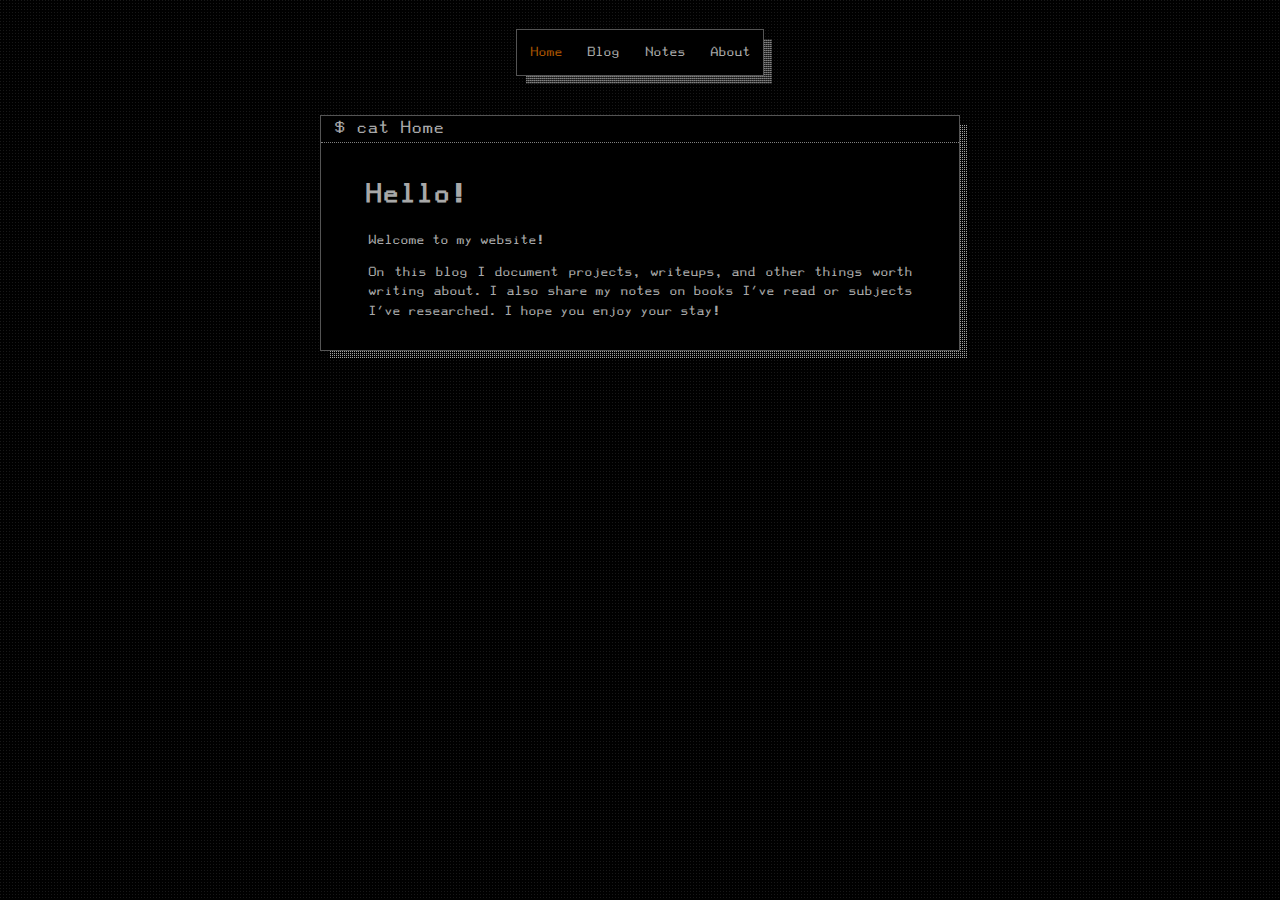
<file: index.html>
<!DOCTYPE html>
<html lang="en"><head><meta charset="utf-8"><title>🐮 m00E10</title>
<meta name="viewport" content="width=device-width, initial-scale=1">
<link rel="stylesheet" href="assets/styles.css"></head>
<body><header><main class="shadow">
<div class="top-bar shadow"><div class="navbar">
<a class="active" href="index.html">Home</a>
<a href="blog.html">Blog</a>
<a href="notes.html">Notes</a>
<a href="about.html">About</a></div></div></main></header><main class="shadow">
<div style="margin: 0 0 0 1vw;"><span style="font-size:1.35vw;">$ cat Home</div>
<hr/><article><h1>Hello!</h1>
<p>Welcome to my website!</p>
<p>On this blog I document projects, writeups, and other things worth writing about. I also share my notes on books I've read or subjects I've researched. I hope you enjoy your stay!</p>
</article></main></body></html>
</file>
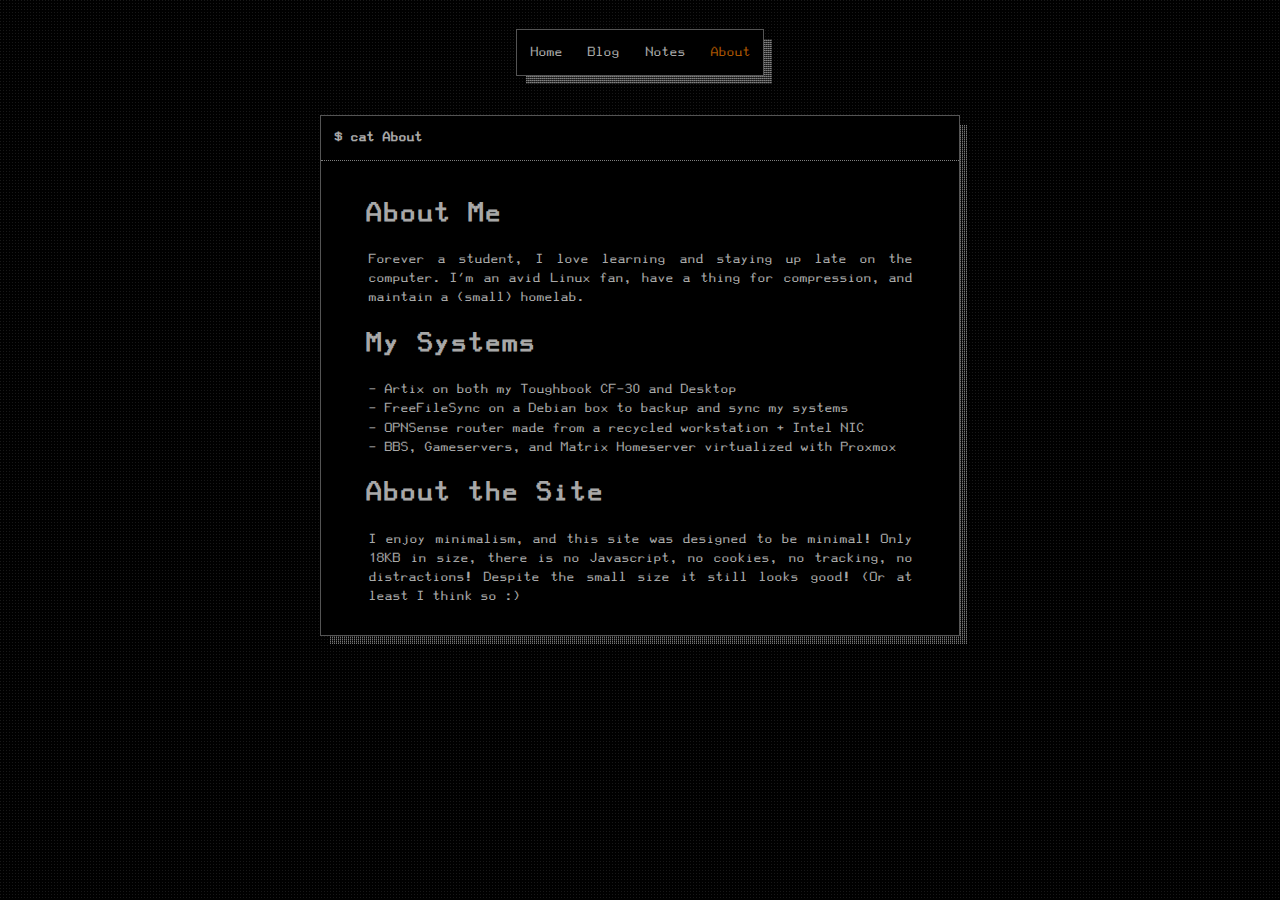
<file: about.html>
<!DOCTYPE html>
<html lang="en"><head><meta charset="utf-8"><title>🐮 m00E10</title>
<meta name="viewport" content="width=device-width, initial-scale=1">
<link rel="stylesheet" href="assets/styles.css"></head>
<body><header><main class="shadow">
<div class="top-bar shadow"><div class="navbar">
<a href="index.html">Home</a>
<a href="blog.html">Blog</a>
<a href="notes.html">Notes</a>
<a class="active" href="about.html">About</a></div></div></main></header>
<main class="shadow">
<div style="margin: 0 0 0 1vw;"><h3>$ cat About</h3></div>
<hr/><article><h1>About Me</h1>
<p>Forever a student, I love learning and staying up late on the computer. I'm an avid Linux fan, have a thing for compression, and maintain a (small) homelab.</p>
<h1>My Systems</h1>
<p>- Artix on both my Toughbook CF-30 and Desktop<br>- FreeFileSync on a Debian
box to backup and sync my systems<br>- OPNSense router made from a recycled workstation + Intel NIC<br>- BBS, Gameservers, and Matrix Homeserver virtualized with Proxmox</p>
<h1>About the Site</h1>
<p>I enjoy minimalism, and this site was designed to be minimal! Only 18KB in size, there is no Javascript, no cookies, no tracking, no distractions! Despite the small size it still looks good! (Or at least I think so :)</p>
</article></main></body></html>
</file>
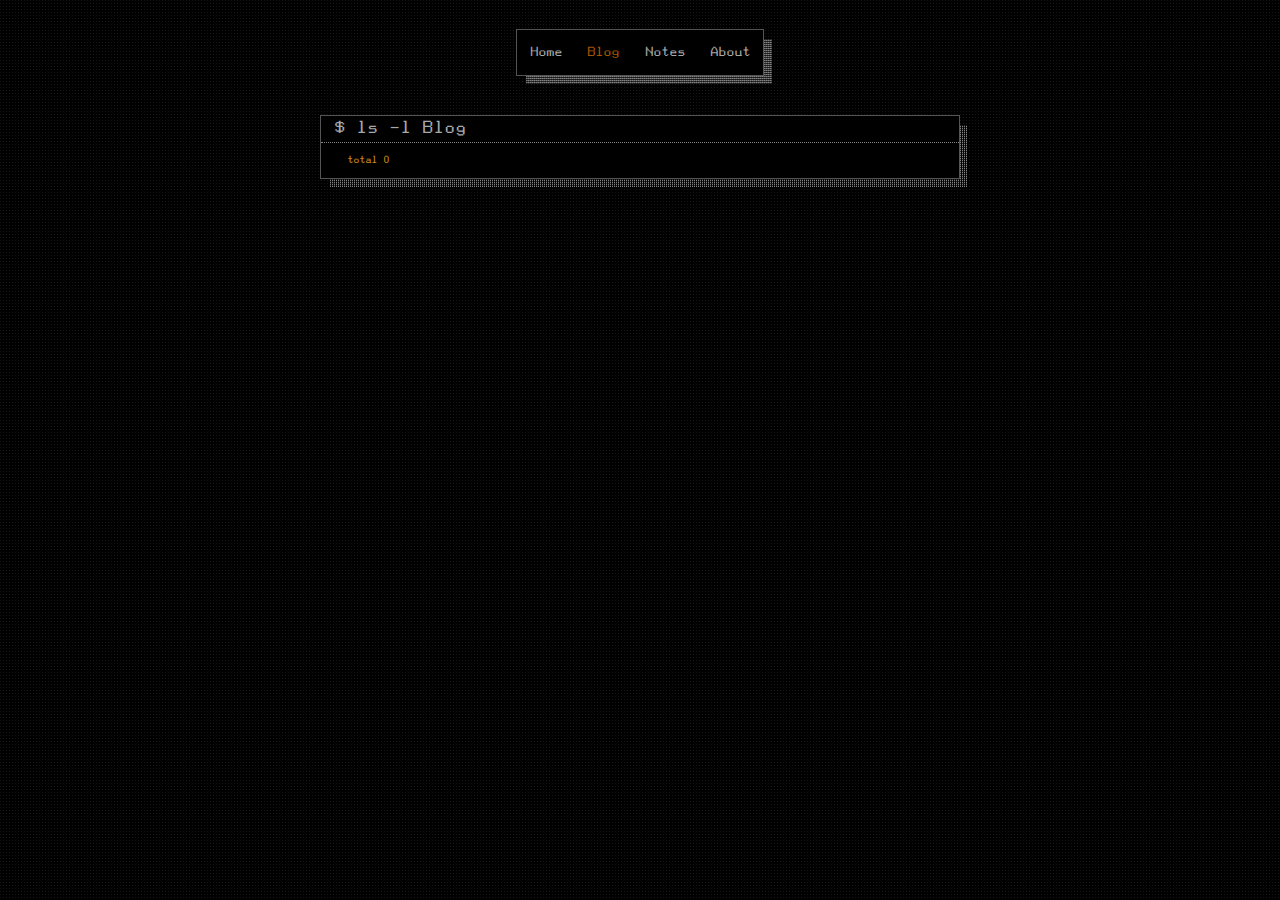
<file: blog.html>
<!DOCTYPE html>
<html lang="en"><head><meta charset="utf-8"><title>🐮 m00E10</title>
<meta name="viewport" content="width=device-width, initial-scale=1">
<link rel="stylesheet" href="assets/styles.css"></head>
<body class="index"><header><main class="shadow">
<div class="top-bar shadow"><div class="navbar">
<a href="index.html">Home</a>
<a class="active" href="blog.html">Blog</a>
<a href="notes.html">Notes</a>
<a href="about.html">About</a></div></div></main></header><main class="shadow">
<div style="margin: 0 0 0 1vw;"><span style="font-size:1.35vw;">$ ls -l Blog</div>
<hr/><article class="index">
<!--
<pre><a href="posts/template.html">Dec 30 2021           Organizing my life with vim tags</a></pre><hr/>
<pre><a href="posts/template.html">Dec 27 2021      Making a router out of recycled parts</a></pre>
-->
<pre>total 0</pre>
</article></main></body></html>
</file>
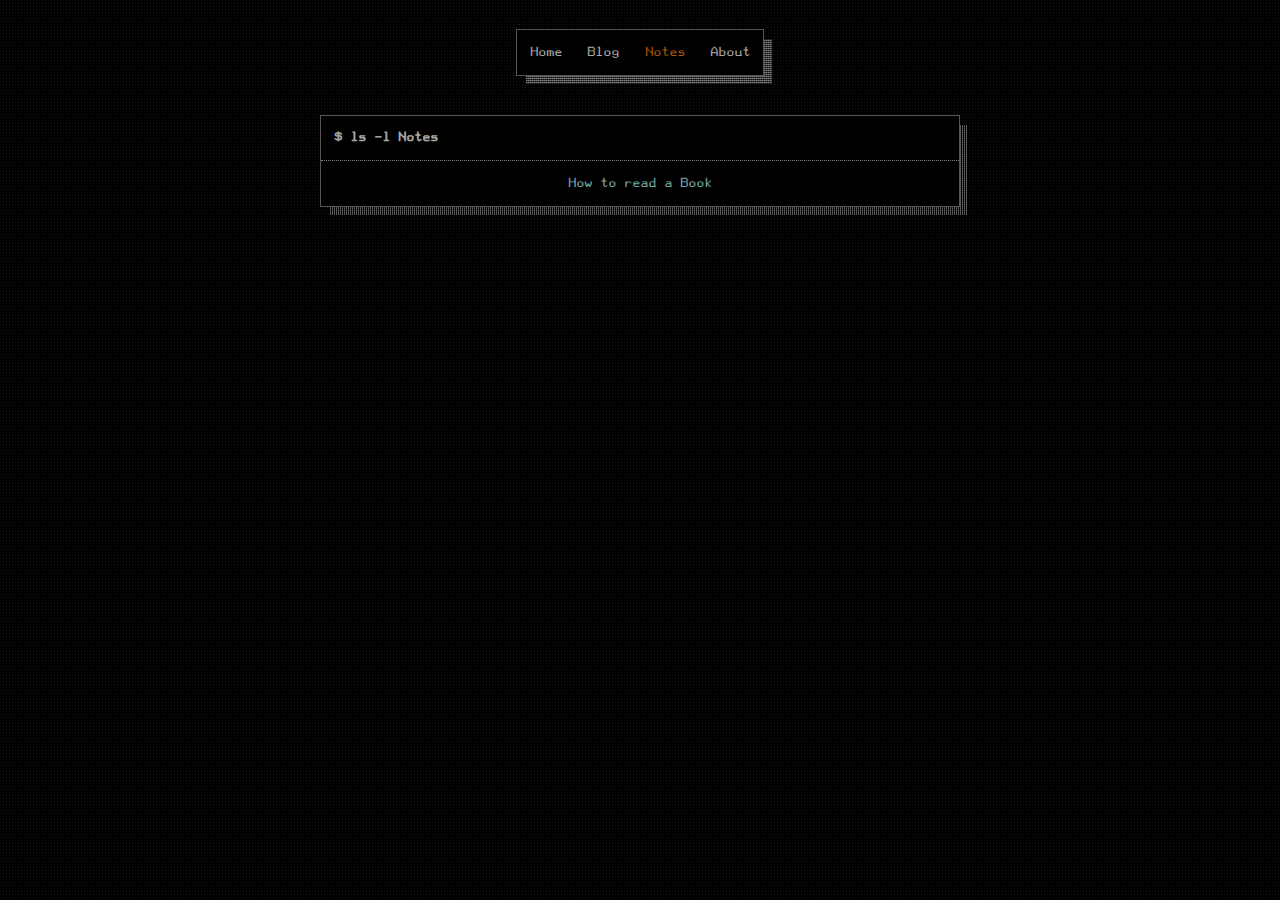
<file: notes.html>
<!DOCTYPE html>
<html lang="en"><head><meta charset="utf-8"><title>🐮 m00E10</title>
<meta name="viewport" content="width=device-width, initial-scale=1">
<link rel="stylesheet" href="assets/styles.css"></head>
<body class="index"><header><main class="shadow">
<div class="top-bar shadow"><div class="navbar">
<a href="index.html">Home</a><a href="blog.html">Blog</a>
<a class="active" href="notes.html">Notes</a>
<a href="about.html">About</a></div></div></main></header><main class="shadow">
<div style="margin: 0 0 0 1vw;"><h3>$ ls -l Notes</h3></div>
<hr/><article class="index">
<!-- <p style=text-align:center><a href="notes/compression.txt">Information Theory  and Compression</a></p><hr/> -->
<p style=text-align:center><a href="notes/reading.txt">How to read a Book</a></p>
</article></main></body></html>
</file>
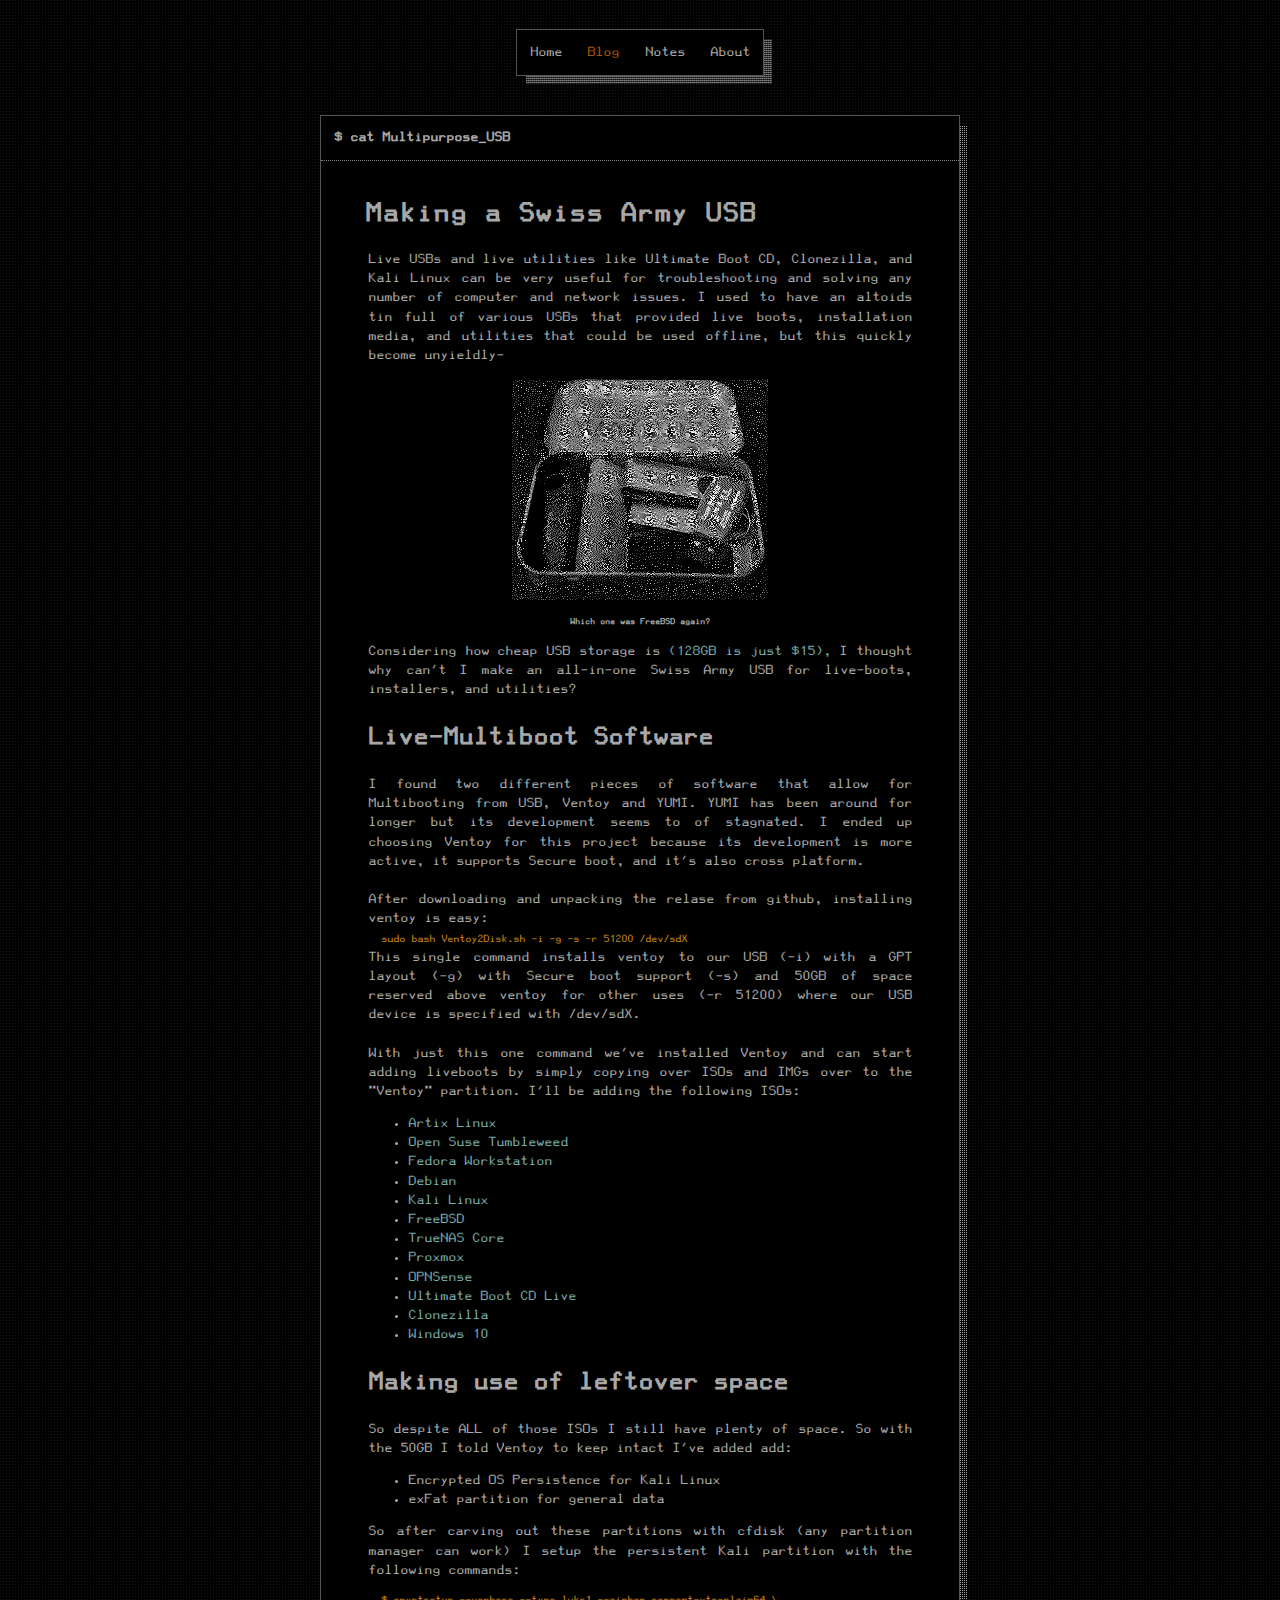
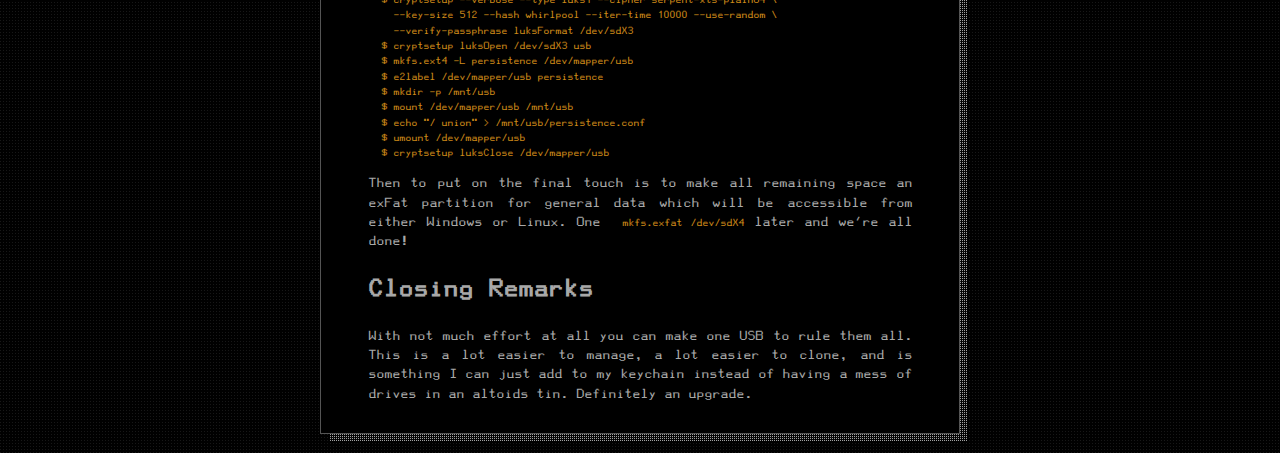
<file: posts/musb.html>
<!DOCTYPE html>
<html lang="en"><head><meta charset="utf-8"><title>🐮 m00E10</title>
<meta name="viewport" content="width=device-width, initial-scale=1">
<link rel="stylesheet" href="../assets/styles.css"></head>
<body><header><main class="shadow">
<div class="top-bar shadow"><div class="navbar">
<a href="../index.html">Home</a>
<a class="active" href="../blog.html">Blog</a>
<a href="../notes.html">Notes</a>
<a href="../about.html">About</a></div></div></main></header>
<main class="shadow">
<div style="margin: 0 0 0 1vw;"><h3>$ cat Multipurpose_USB</h3></div>
<hr/><article><h1>Making a Swiss Army USB</h1>
<p>Live USBs and live utilities like Ultimate Boot CD, Clonezilla, and Kali    
Linux can be very useful for troubleshooting and solving any number of computer 
and network issues. I used to have an altoids tin full of various USBs that     
provided live boots, installation media, and utilities that could be            
used offline, but this quickly become unyieldly-</p>
<div align=center>
<img src="../assets/images/altoids.png">
<h4>Which one was FreeBSD again?</h4>
</div>
<p>Considering how cheap USB storage is <a href="https://www.amazon.com/PNY-Turbo-128GB-Flash-Drive/dp/B00FE2N1WS">(128GB is just $15),</a>
I thought why can't I make an all-in-one Swiss Army USB for live-boots, installers, and utilities?
</p>
<h2>Live-Multiboot Software</h2>
<p>I found two different pieces of software that allow for Multibooting from USB,
Ventoy and YUMI. YUMI has been around for longer but its development seems to of
stagnated. I ended up choosing Ventoy for this project because its development
is more active, it supports Secure boot, and it's also cross platform.

<br><br>After downloading and unpacking the relase from github, installing ventoy is
easy:<br><code>sudo bash Ventoy2Disk.sh -i -g -s -r 51200 /dev/sdX</code><br>This
single command installs ventoy to our USB (-i) with a GPT layout (-g) with
Secure boot support (-s) and 50GB of space reserved above ventoy for other uses
(-r 51200) where our USB device is specified with /dev/sdX.

<br><br>With just this one command we've installed Ventoy and can start adding
liveboots by simply copying over ISOs and IMGs over to the "Ventoy" partition.
I'll be adding the following ISOs:
<ul>
  <li><a href="https://artixlinux.org/download.php">Artix Linux</a></li>
  <li><a href="https://www.opensuse.org/">Open Suse Tumbleweed</a></li>
	<li><a href="https://getfedora.org/en/workstation/">Fedora Workstation</a></li>
	<li><a href="https://www.debian.org/download">Debian</a></li>
	<li><a href="https://www.kali.org/get-kali/">Kali Linux</a></li>
  <li><a href="https://www.freebsd.org/where/">FreeBSD</a></li>
	<li><a href="https://www.truenas.com/download-truenas-core/">TrueNAS Core</a></li>
  <li><a href="https://www.proxmox.com/en/downloads/category/proxmox-virtual-environment">Proxmox</a></li>
  <li><a href="https://opnsense.org/">OPNSense</a></li>
  <li><a href="https://www.ultimatebootcd.com/ubcdlive.html">Ultimate Boot CD Live</a></li>
  <li><a href="https://clonezilla.org/">Clonezilla</a></li>
  <li><a href=="https://www.microsoft.com/en-us/software-download/windows10ISO">Windows 10</a></li>
</ul></p>
<h2>Making use of leftover space</h2>
<p>So despite ALL of those ISOs I still have plenty of space. So with the 50GB I
told Ventoy to keep intact I've added add:
<ul>
  <li>Encrypted OS Persistence for Kali Linux</li>
  <li>exFat partition for general data</li>
</ul></p>
<p>So after carving out these partitions with cfdisk (any partition manager
can work) I setup the persistent Kali partition with the following commands:</p>
<pre>
$ cryptsetup --verbose --type luks1 --cipher serpent-xts-plain64 \
  --key-size 512 --hash whirlpool --iter-time 10000 --use-random \
  --verify-passphrase luksFormat /dev/sdX3
$ cryptsetup luksOpen /dev/sdX3 usb
$ mkfs.ext4 -L persistence /dev/mapper/usb
$ e2label /dev/mapper/usb persistence
$ mkdir -p /mnt/usb
$ mount /dev/mapper/usb /mnt/usb
$ echo "/ union" > /mnt/usb/persistence.conf
$ umount /dev/mapper/usb
$ cryptsetup luksClose /dev/mapper/usb
</pre>
<p>Then to put on the final touch is to make all remaining space an exFat partition
for general data which will be accessible from either Windows or Linux. One <code>mkfs.exfat /dev/sdX4</code>
later and we're all done!</p>

<h2>Closing Remarks</h2>
<p>With not much effort at all you can make one USB to rule them all. This is a
lot easier to manage, a lot easier to clone, and is something I can just add to
my keychain instead of having a mess of drives in an altoids tin. Definitely an
upgrade.</p>
</article></main></body></html>
</file>
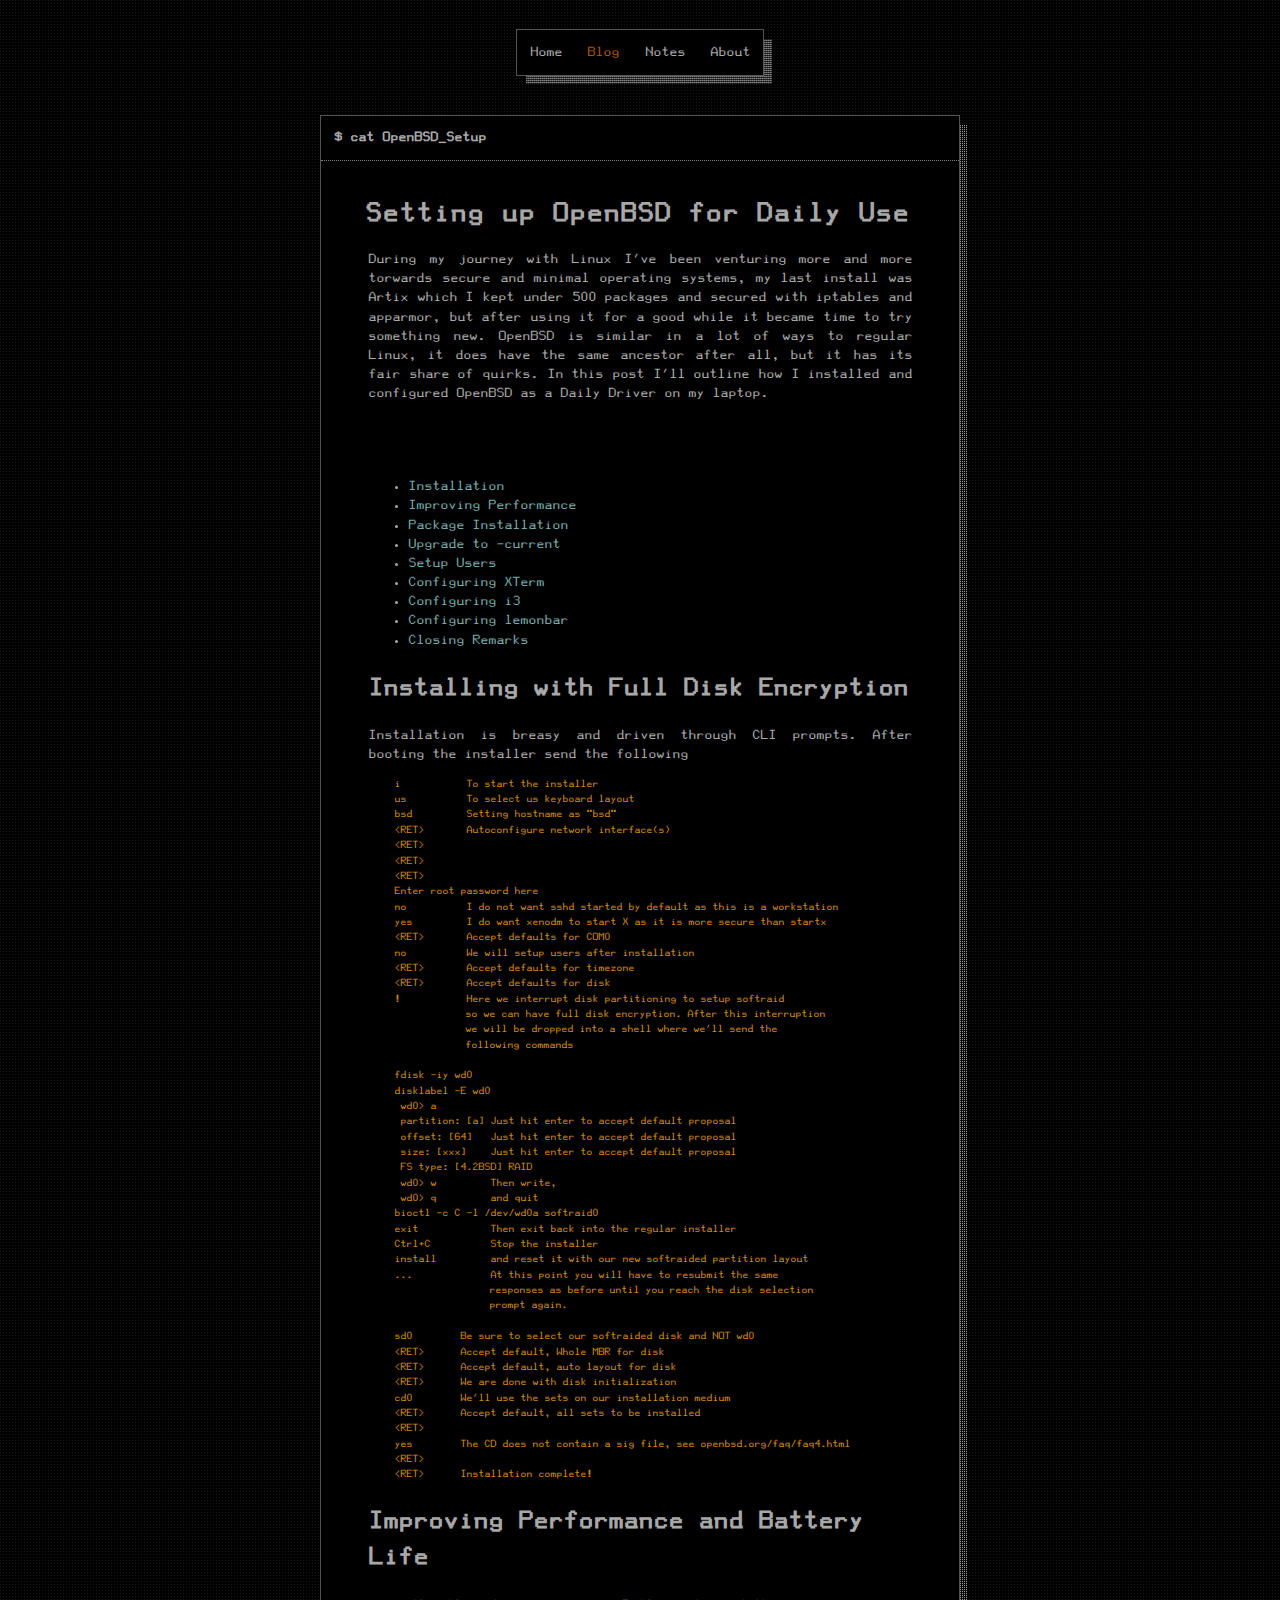
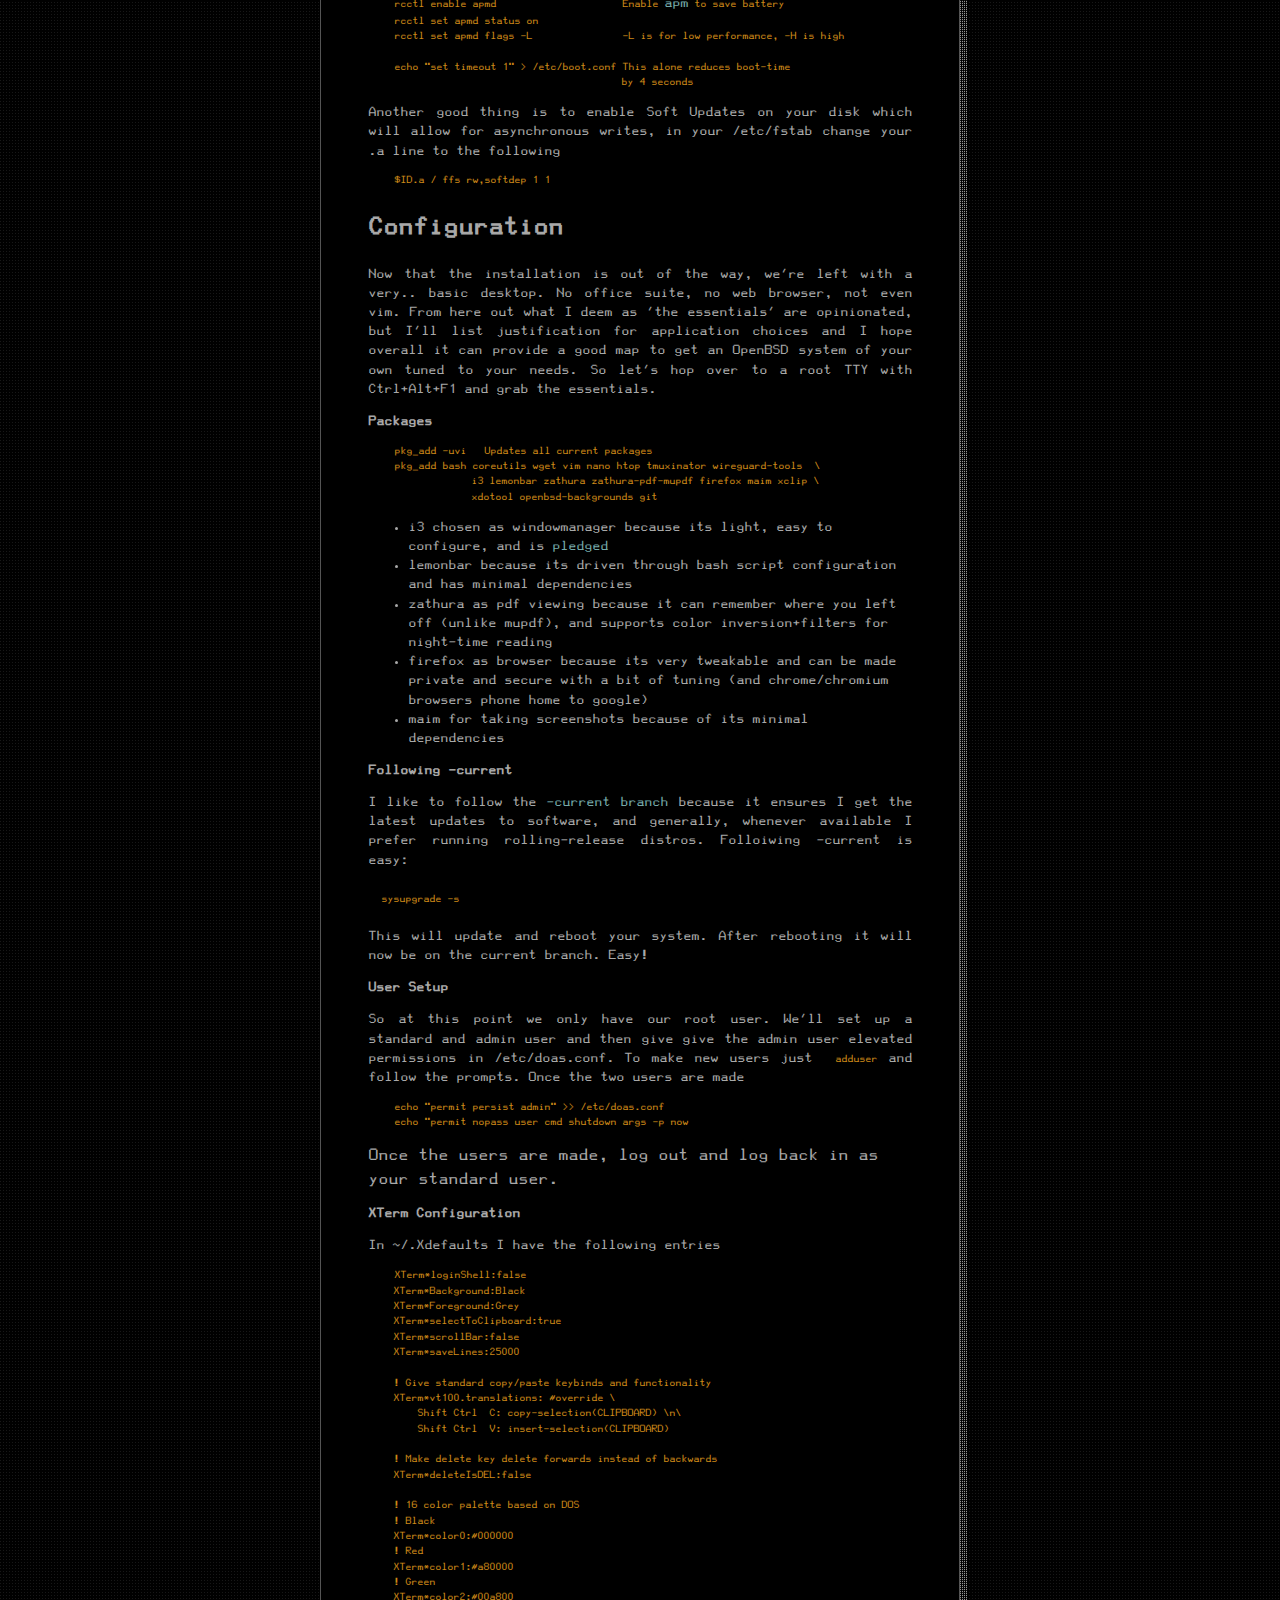
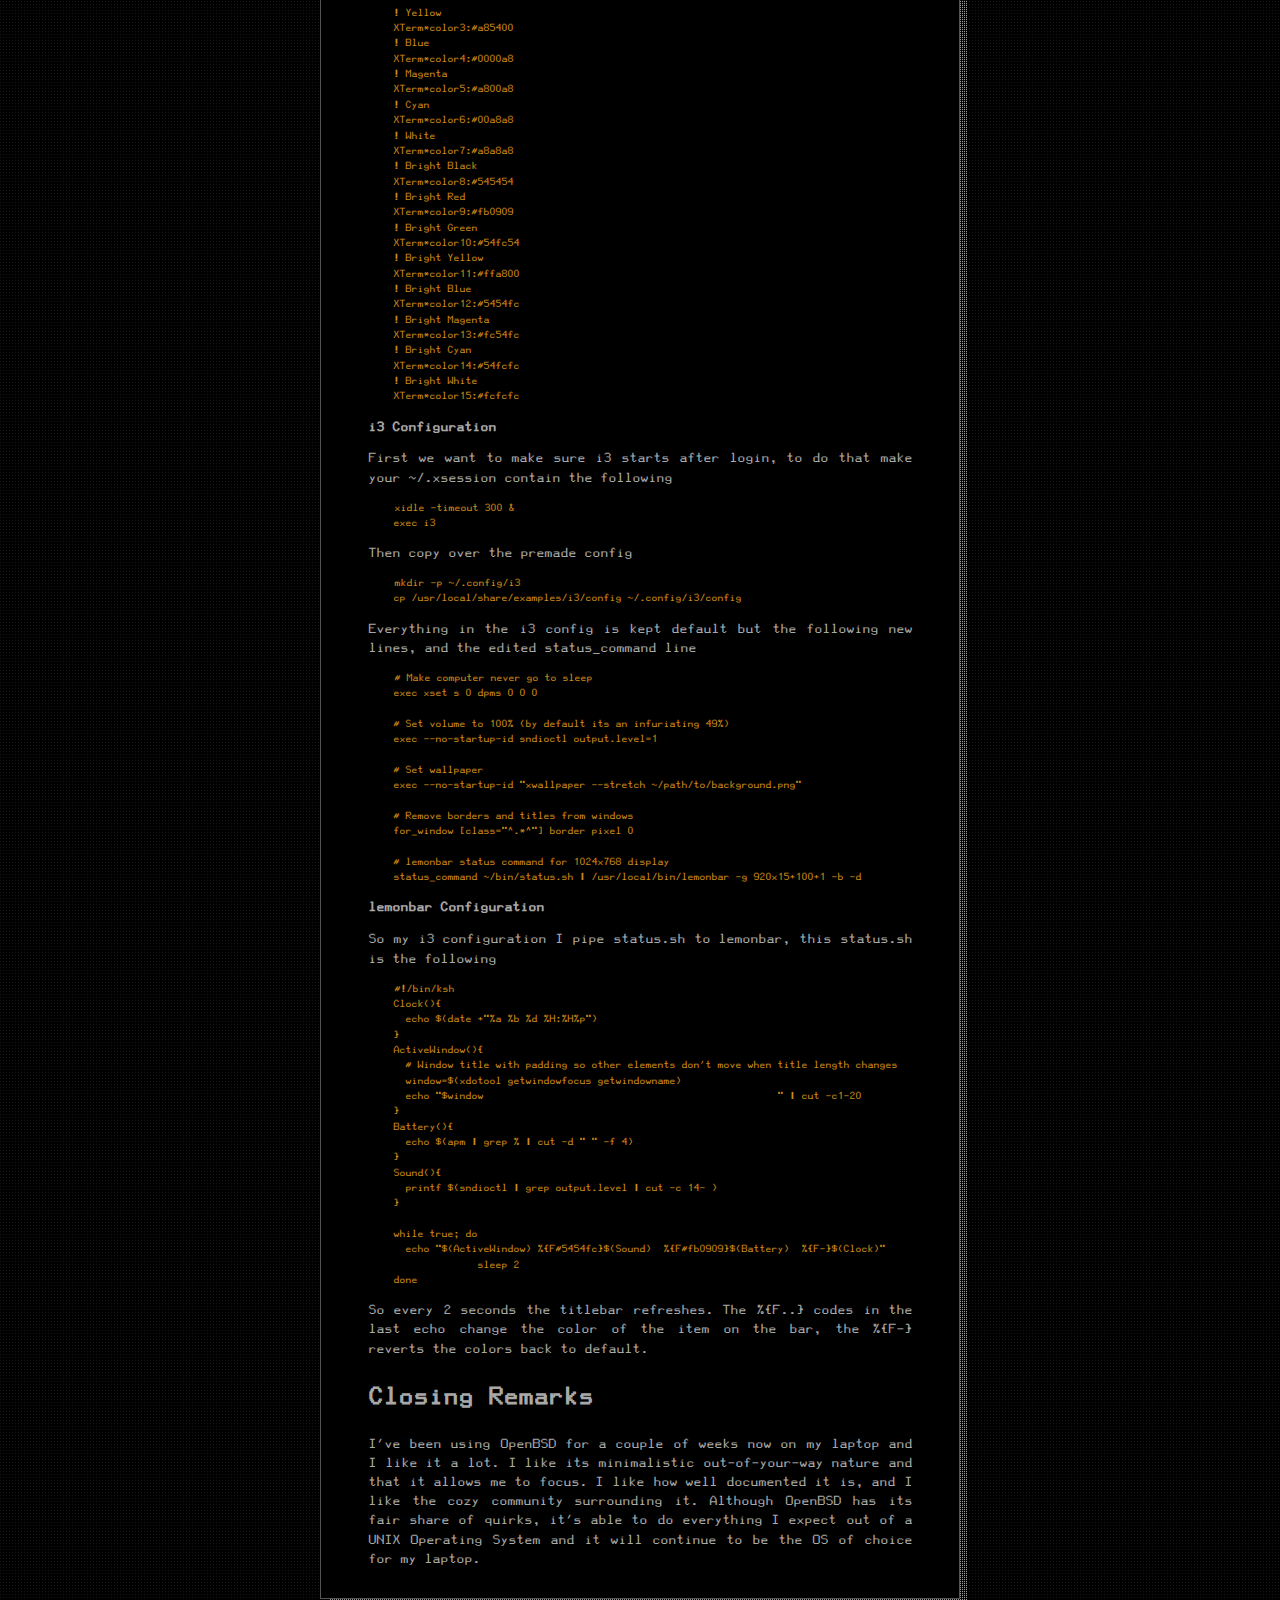
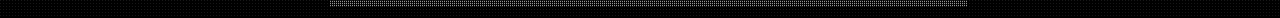
<file: posts/obsd.html>
<!DOCTYPE html>
<html lang="en"><head><meta charset="utf-8"><title>🐮 m00E10</title>
<meta name="viewport" content="width=device-width, initial-scale=1">
<link rel="stylesheet" href="../assets/styles.css"></head>
<body><header><main class="shadow">
<div class="top-bar shadow"><div class="navbar">
<a href="../index.html">Home</a>
<a class="active" href="../blog.html">Blog</a>
<a href="../notes.html">Notes</a>
<a href="../about.html">About</a></div></div></main></header>
<main class="shadow">
<div style="margin: 0 0 0 1vw;"><h3>$ cat OpenBSD_Setup</h3></div>
<hr/><article><h1>Setting up OpenBSD for Daily Use</h1>
<p>During my journey with Linux I've been venturing more and more torwards
secure and minimal operating systems, my last install was Artix which I kept
under 500 packages and secured with iptables and apparmor, but after using it
for a good while it became time to try something new.

OpenBSD is similar in a lot of ways to regular Linux, it does have the same
ancestor after all, but it has its fair share of quirks. In this post I'll
outline how I installed and configured OpenBSD as a Daily Driver on my laptop.</p>
<br><br><ul>
  <li><a href="#Installation">Installation</a></li>
  <li><a href="#Performance">Improving Performance</a></li>
  <li><a href="#Packages">Package Installation</a></li>
  <li><a href="#Current">Upgrade to -current</a></li>
  <li><a href="#Users">Setup Users</a></li>
  <li><a href="#Xterm">Configuring XTerm</a></li>
  <li><a href="#i3">Configuring i3</a></li>
  <li><a href="#lemonbar">Configuring lemonbar</a></li>
  <li><a href="#Closing">Closing Remarks</a></li></ul>
</p>
<h2 id="Installation">Installing with Full Disk Encryption</h2>
<p>Installation is breasy and driven through CLI prompts. After booting the
installer send the following<pre>
<code>i</code>           To start the installer
<code>us</code>          To select us keyboard layout
<code>bsd</code>         Setting hostname as "bsd"
<code>&lt;RET&gt;</code>       Autoconfigure network interface(s)
<code>&lt;RET&gt;</code> 
<code>&lt;RET&gt;</code> 
<code>&lt;RET&gt;</code> 
<code>Enter root password here</code>
<code>no</code>          I do not want sshd started by default as this is a workstation
<code>yes</code>         I do want xenodm to start X as it is more secure than startx
<code>&lt;RET&gt;</code>       Accept defaults for COM0
<code>no</code>          We will setup users after installation
<code>&lt;RET&gt;</code>       Accept defaults for timezone
<code>&lt;RET&gt;</code>       Accept defaults for disk
<code>!</code>           Here we interrupt disk partitioning to setup softraid
              so we can have full disk encryption. After this interruption
              we will be dropped into a shell where we'll send the
              following commands

<code>fdisk -iy wd0</code>
<code>disklabel -E wd0</code>
<code> wd0> a</code>
<code> partition: [a]</code> Just hit enter to accept default proposal
<code> offset: [64]</code>   Just hit enter to accept default proposal
<code> size: [xxx]</code>    Just hit enter to accept default proposal
<code> FS type: [4.2BSD] RAID</code>
<code> wd0> w</code>         Then write,
<code> wd0> q</code>         and quit
<code>bioctl -c C -l /dev/wd0a softraid0</code>
<code>exit</code>            Then exit back into the regular installer
<code>Ctrl+C</code>          Stop the installer
<code>install</code>         and reset it with our new softraided partition layout
<code>...</code>             At this point you will have to resubmit the same
                  responses as before until you reach the disk selection
                  prompt again.

<code>sd0</code>        Be sure to select our softraided disk and NOT wd0
<code>&lt;RET&gt;</code>      Accept default, Whole MBR for disk
<code>&lt;RET&gt;</code>      Accept default, auto layout for disk
<code>&lt;RET&gt;</code>      We are done with disk initialization
<code>cd0</code>        We'll use the sets on our installation medium
<code>&lt;RET&gt;</code>      Accept default, all sets to be installed
<code>&lt;RET&gt;</code>
<code>yes</code>        The CD does not contain a sig file, see openbsd.org/faq/faq4.html
<code>&lt;RET&gt;</code> 
<code>&lt;RET&gt;</code>      Installation complete!
</pre>

<h2 id="Performance">Improving Performance and Battery Life</h2>
<div><p><pre>
<code>rcctl enable apmd</code>                     Enable <a href="https://man.openbsd.org/apmd.8">apm</a> to save battery
<code>rcctl set apmd status on</code>             
<code>rcctl set apmd flags -L</code>               -L is for low performance, -H is high

<code>echo "set timeout 1" > /etc/boot.conf</code> This alone reduces boot-time
                                        by 4 seconds</pre><p>
Another good thing is to enable Soft Updates on your disk which will allow for
asynchronous writes, in your /etc/fstab change your .a line to the following
<pre><code>$ID.a / ffs rw,softdep 1 1</code></pre>

</pre></p></div>

<h2>Configuration</h2>
<p>Now that the installation is out of the way, we're left with a very.. basic
desktop. No office suite, no web browser, not even vim. From here out what I
deem as 'the essentials' are opinionated, but I'll list justification for
application choices and I hope overall it can provide a good map to get an
OpenBSD system of your own tuned to your needs. So let's hop over to a root
TTY with Ctrl+Alt+F1 and grab the essentials.</p>

<h3 id="Packages">Packages</h3>
<p><pre>
<code>pkg_add -uvi</code>   Updates all current packages
<code>pkg_add bash coreutils wget vim nano htop tmuxinator wireguard-tools  \
               i3 lemonbar zathura zathura-pdf-mupdf firefox maim xclip \
               xdotool openbsd-backgrounds git</code></pre>
<ul>
<li>i3 chosen as windowmanager because its light, easy to configure, and is <a href="https://man.openbsd.org/pledge.2">pledged</a>
<li>lemonbar because its driven through bash script configuration and has
  minimal dependencies</li>
<li>zathura as pdf viewing because it can remember where you left off (unlike
    mupdf), and supports color inversion+filters for night-time reading</li>
<li>firefox as browser because its very tweakable and can be made private and
  secure with a bit of tuning (and chrome/chromium browsers phone home to google)</li>
<li>maim for taking screenshots because of its minimal dependencies</li>
</ul>

<h3 id="Current">Following -current</h3>
<p>
I like to follow the <a href="https://www.openbsd.org/faq/current.html">-current
branch</a> because it ensures I get the latest updates to software, and
generally, whenever available I prefer running rolling-release distros.
Folloiwing -current is easy:
<br><br><code>sysupgrade -s</code><br><br>
This will update and reboot your system. After rebooting it will now be on the
current branch. Easy!
</p>

<h3 id="Users">User Setup</h3>
<p>
So at this point we only have our root user. We'll set up a standard and admin
user and then give give the admin user elevated permissions in /etc/doas.conf.
To make new users just <code>adduser</code> and follow the prompts. Once the two
users are made<pre>
<code>echo "permit persist admin" >> /etc/doas.conf</code>
<code>echo "permit nopass user cmd shutdown args -p now</code>
</pre></p>
Once the users are made, log out and log back in as your standard user.

<h3 id="Xterm">XTerm Configuration</h3>
<p>
In ~/.Xdefaults I have the following entries<pre><code>XTerm*loginShell:false
  XTerm*Background:Black
  XTerm*Foreground:Grey
  XTerm*selectToClipboard:true
  XTerm*scrollBar:false
  XTerm*saveLines:25000

  ! Give standard copy/paste keybinds and functionality
  XTerm*vt100.translations: #override \
      Shift Ctrl <Key> C: copy-selection(CLIPBOARD) \n\
      Shift Ctrl <Key> V: insert-selection(CLIPBOARD)

  ! Make delete key delete forwards instead of backwards
  XTerm*deleteIsDEL:false

  ! 16 color palette based on DOS
  ! Black
  XTerm*color0:#000000
  ! Red
  XTerm*color1:#a80000
  ! Green
  XTerm*color2:#00a800
  ! Yellow
  XTerm*color3:#a85400
  ! Blue
  XTerm*color4:#0000a8
  ! Magenta
  XTerm*color5:#a800a8
  ! Cyan
  XTerm*color6:#00a8a8
  ! White
  XTerm*color7:#a8a8a8
  ! Bright Black
  XTerm*color8:#545454
  ! Bright Red
  XTerm*color9:#fb0909
  ! Bright Green
  XTerm*color10:#54fc54
  ! Bright Yellow
  XTerm*color11:#ffa800
  ! Bright Blue
  XTerm*color12:#5454fc
  ! Bright Magenta
  XTerm*color13:#fc54fc
  ! Bright Cyan
  XTerm*color14:#54fcfc
  ! Bright White
  XTerm*color15:#fcfcfc
</pre></code></p>

<h3 id="i3">i3 Configuration</h3>
<p>First we want to make sure i3 starts after login, to do that make your
~/.xsession contain the following<pre><code>xidle -timeout 300 &
  exec i3
</code></pre><p>Then copy over the premade config<pre><code>mkdir -p ~/.config/i3
  cp /usr/local/share/examples/i3/config ~/.config/i3/config</code></pre><p>
Everything in the i3 config is kept default but the following new lines, and the
edited status_command line<pre><code># Make computer never go to sleep
  exec xset s 0 dpms 0 0 0

  # Set volume to 100% (by default its an infuriating 49%)
  exec --no-startup-id sndioctl output.level=1

  # Set wallpaper
  exec --no-startup-id "xwallpaper --stretch ~/path/to/background.png"

  # Remove borders and titles from windows
  for_window [class="^.*^"] border pixel 0
  
  # lemonbar status command for 1024x768 display
  status_command ~/bin/status.sh | /usr/local/bin/lemonbar -g 920x15+100+1 -b -d
</code></pre>

<h3 id="lemonbar">lemonbar Configuration</h3>
<p>
So my i3 configuration I pipe status.sh to lemonbar, this status.sh is the
following<pre><code>#!/bin/ksh
  Clock(){
    echo $(date +"%a %b %d %H:%H%p")
  }
  ActiveWindow(){
    # Window title with padding so other elements don't move when title length changes
    window=$(xdotool getwindowfocus getwindowname)
    echo "$window                                                 " | cut -c1-20
  }
  Battery(){
    echo $(apm | grep % | cut -d " " -f 4)
  }
  Sound(){
    printf $(sndioctl | grep output.level | cut -c 14- )
  }

  while true; do
    echo "$(ActiveWindow) %{F#5454fc}$(Sound)  %{F#fb0909}$(Battery)  %{F-}$(Clock)"
		sleep 2
  done
</code></pre><p>
So every 2 seconds the titlebar refreshes. The %{F..} codes in the last echo
change the color of the item on the bar, the %{F-} reverts the colors back to
default.</p>

<h2 id="Closing">Closing Remarks</h2>
<p>I've been using OpenBSD for a couple of weeks now on my laptop and I like it
a lot. I like its minimalistic out-of-your-way nature and that it allows me to
focus. I like how well documented it is, and I like the cozy community
surrounding it. Although OpenBSD has its fair share of quirks, it's able to do
everything I expect out of a UNIX Operating System and it will continue to be
the OS of choice for my laptop.</p>
</article></main></body></html>
</file>
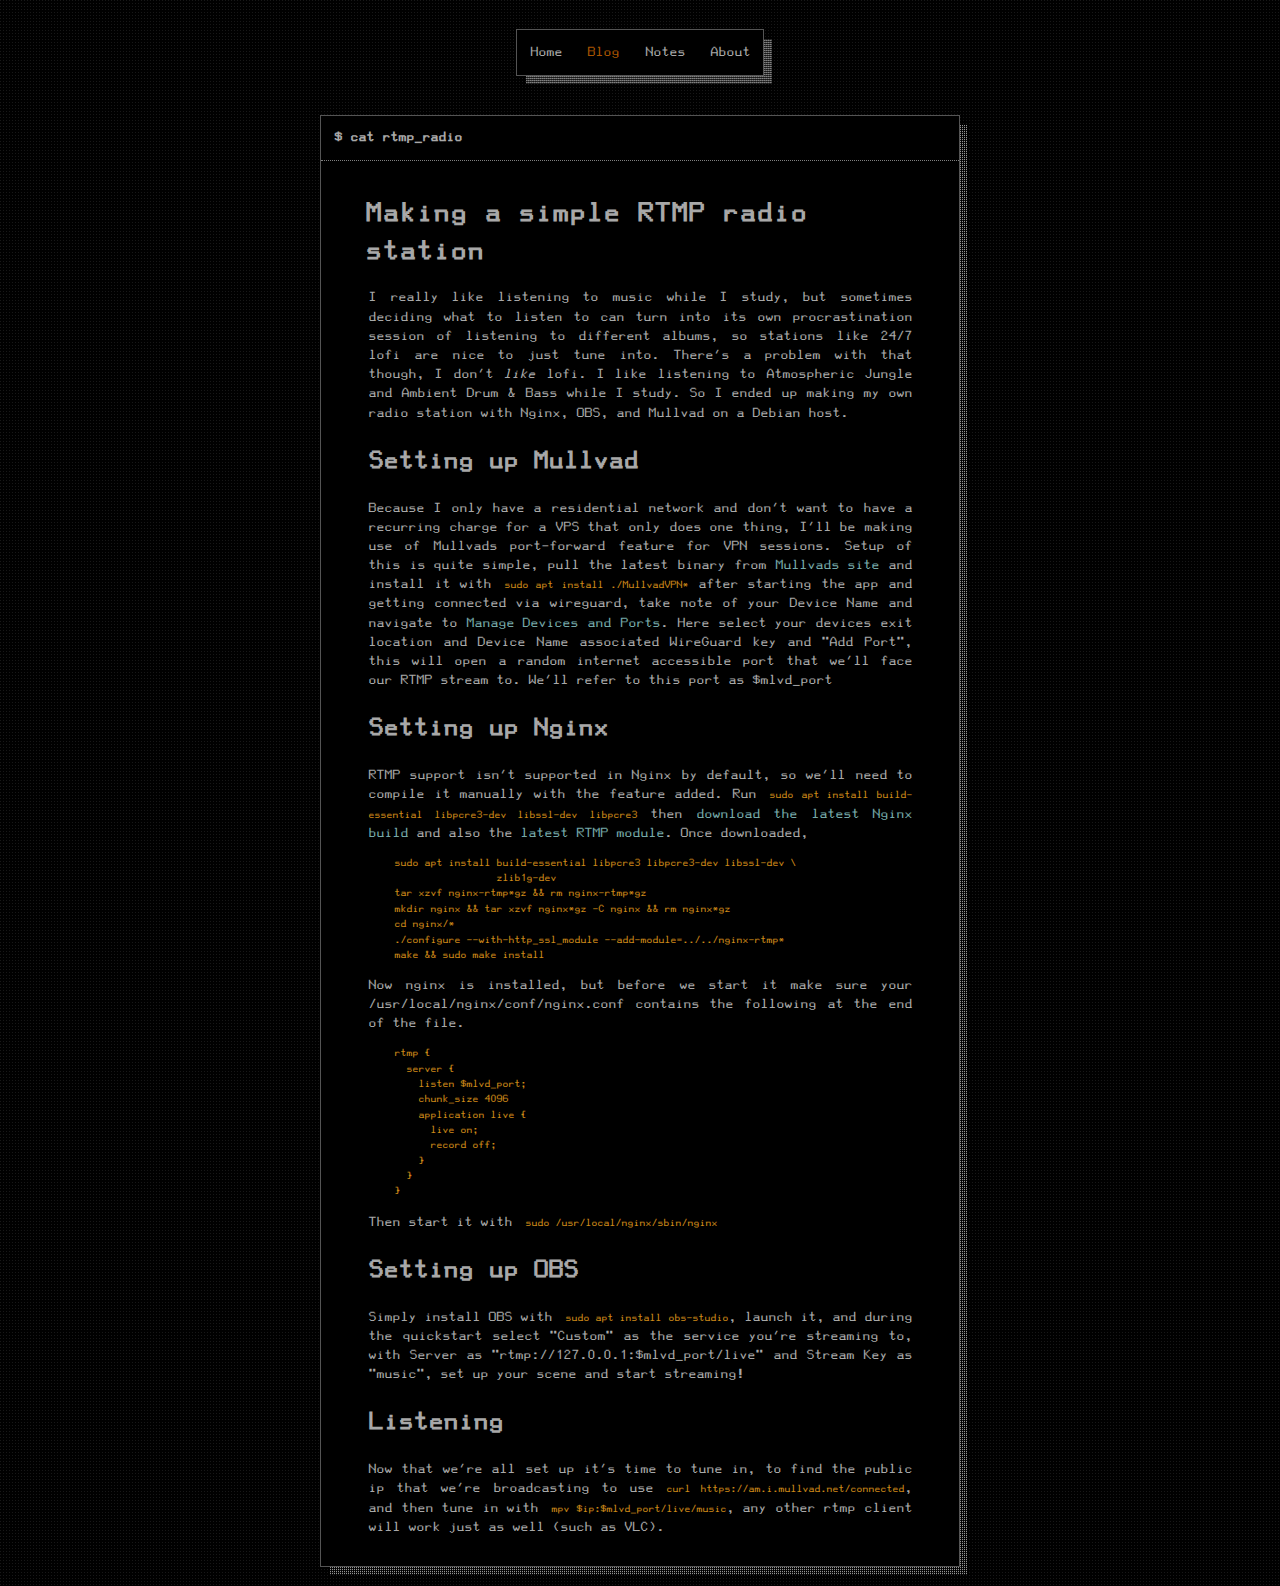
<file: posts/rdio.html>
<!DOCTYPE html>
<html lang="en"><head><meta charset="utf-8"><title>🐮 m00E10</title>
<meta name="viewport" content="width=device-width, initial-scale=1">
<link rel="stylesheet" href="../assets/styles.css"></head>
<body><header><main class="shadow">
<div class="top-bar shadow"><div class="navbar">
<a href="../index.html">Home</a>
<a class="active" href="../blog.html">Blog</a>
<a href="../notes.html">Notes</a>
<a href="../about.html">About</a></div></div></main></header>
<main class="shadow">
<div style="margin: 0 0 0 1vw;"><h3>$ cat rtmp_radio</h3></div>
<hr/><article><h1>Making a simple RTMP radio station</h1>
<p>
I really like listening to music while I study, but sometimes deciding what to
listen to can turn into its own procrastination session of listening to
different albums, so stations like 24/7 lofi are nice to just tune into. There's
a problem with that though, I don't <i>like</i> lofi. I like listening to 
Atmospheric Jungle and Ambient Drum & Bass while I study. So I ended up making
my own radio station with Nginx, OBS, and Mullvad on a Debian host.
</p>
<h2>Setting up Mullvad</h2>
<p>
Because I only have a residential network and don't want to have a recurring
charge for a VPS that only does one thing, I'll be making use of Mullvads
port-forward feature for VPN sessions. Setup of this is quite simple, pull the
latest binary from <a href="https://mullvad.net/download/app/deb/latest">Mullvads site</a>
and install it with<code>sudo apt install ./MullvadVPN*</code> after starting the
app and getting connected via wireguard, take note of your Device Name and
navigate to <a href="https://mullvad.net/en/account/#/ports"</a>Manage Devices and Ports</a>.
Here select your devices exit location and Device Name associated WireGuard key
and "Add Port", this will open a random internet accessible port that we'll face
our RTMP stream to. We'll refer to this port as $mlvd_port
</p>

<h2>Setting up Nginx</h2>
<p>
RTMP support isn't supported in Nginx by default, so we'll need to compile it
manually with the feature added. Run<code>sudo apt install build-essential libpcre3-dev libssl-dev libpcre3</code>
then <a href="http://nginx.org/en/download.html">download the latest Nginx build</a> and also the <a href="https://github.com/sergey-dryabzhinsky/nginx-rtmp-module/releases">latest RTMP module</a>.
Once downloaded,<pre>
<code>sudo apt install build-essential libpcre3 libpcre3-dev libssl-dev \</code>
<code>                 zlib1g-dev</code>
<code>tar xzvf nginx-rtmp*gz && rm nginx-rtmp*gz</code>
<code>mkdir nginx && tar xzvf nginx*gz -C nginx && rm nginx*gz</code>
<code>cd nginx/*</code>
<code>./configure --with-http_ssl_module --add-module=../../nginx-rtmp*</code>
<code>make && sudo make install</code></pre>
<p>
Now nginx is installed, but before we start it make sure your /usr/local/nginx/conf/nginx.conf
contains the following at the end of the file.<pre>
<code>rtmp {</code>
<code>  server {</code>
<code>    listen $mlvd_port;</code>
<code>    chunk_size 4096</code>
<code>    application live {</code>
<code>      live on;</code>
<code>      record off;</code>
<code>    }</code>
<code>  }</code>
<code>}</code></pre>
<p>
Then start it with<code>sudo /usr/local/nginx/sbin/nginx</code>
</p>

<h2>Setting up OBS</h2>
<p>Simply install OBS with<code>sudo apt install obs-studio</code>, launch it,
and during the quickstart select "Custom" as the service you're streaming to,
with Server as "rtmp://127.0.0.1:$mlvd_port/live" and Stream Key as "music", set
up your scene and start streaming!
</p>

<h2>Listening</h2>
<p>
Now that we're all set up it's time to tune in, to find the public ip that we're
broadcasting to use<code>curl https://am.i.mullvad.net/connected</code>, and
then tune in with<code>mpv $ip:$mlvd_port/live/music</code>, any other rtmp
client will work just as well (such as VLC).
</p>
</article></main></body></html>
</file>
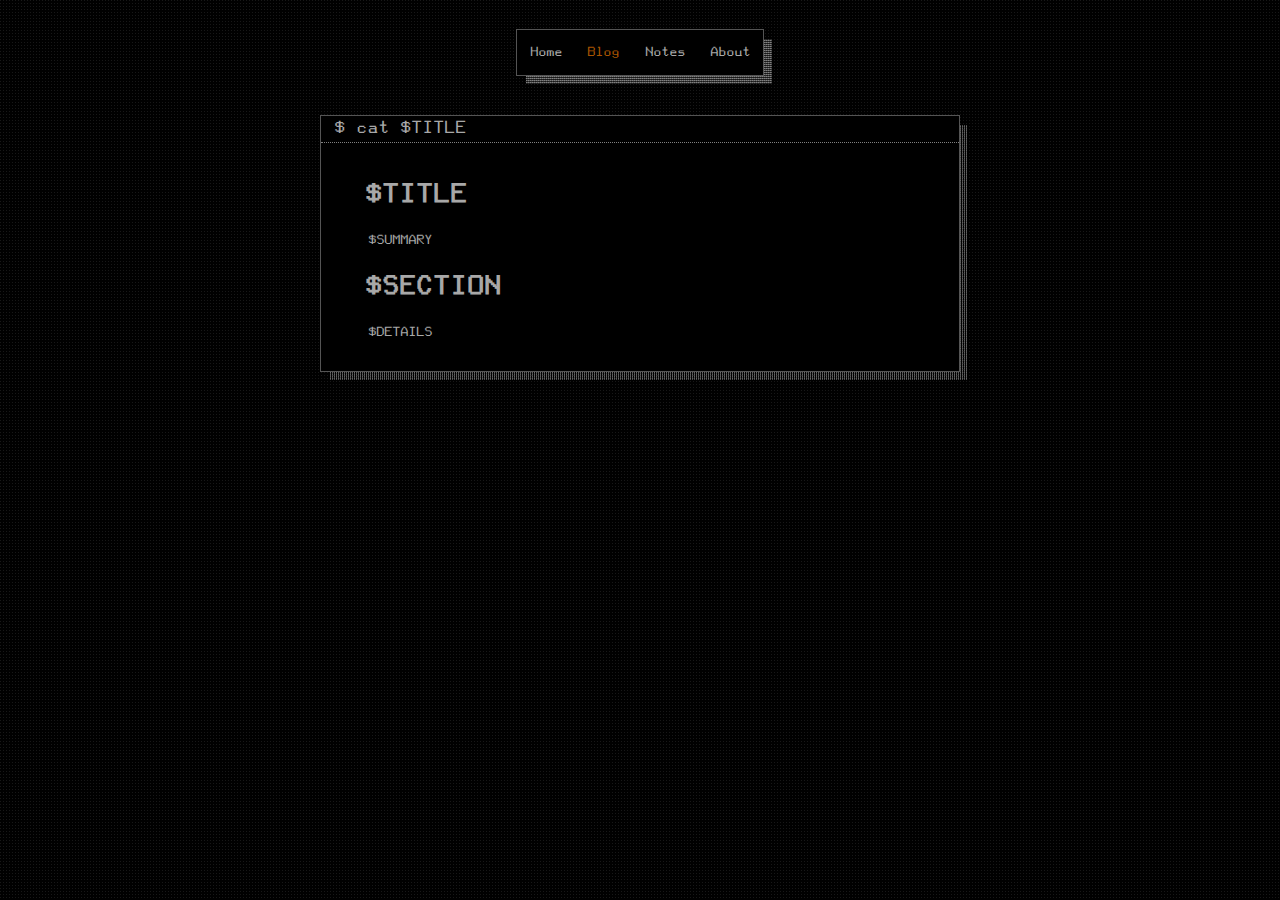
<file: posts/template.html>
<!DOCTYPE html>
<html lang="en"><head><meta charset="utf-8"><title>🐮 m00E10</title>
<meta name="viewport" content="width=device-width, initial-scale=1">
<link rel="stylesheet" href="../assets/styles.css"></head>
<body><header><main class="shadow">
<div class="top-bar shadow"><div class="navbar">
<a href="index.html">Home</a>
<a class="active" href="blog.html">Blog</a>
<a href="notes.html">Notes</a>
<a href="about.html">About</a></div></div></main></header>
<main class="shadow">
<div style="margin: 0 0 0 1vw;"><span style="font-size:1.35vw;">$ cat $TITLE</div>
<hr/><article><h1>$TITLE</h1>
<p>$SUMMARY</p>
<h1>$SECTION</h1>
<p>$DETAILS</p>
</article></main></body></html>
</file>
<file: assets/styles.css>
@font-face {font-family: "HP 150 re";src: url('Web437_HP_150_re.woff');src: url('Web437_HP_150_re.woff'); format('woff')}
:root{
--bg:#000000;--fg:#a8a8a8;--bg_acc:#e0e0e0;
--bg_shadow:url([data-uri]);
--font_sans:"HP 150 re","Segoe UI",-apple-system,BlinkMacSystemFont,Roboto,"Helvetica Neue",Arial,"Noto Sans",sans-serif;
--font_mono:"HP 150 re",Fira Code,Monaco,Consolas,Ubuntu Mono,monospace;}
header{margin:0 auto;display:flex;}
h1 span{ font-size: 1rem; font-style:italic;font-weight: normal; display:block; letter-spacing:0;}
header div {max-height:20vw; display:flex; flex:1;  align-items:flex-end; background:var(--fg); color:var(--bg);}
header a:hover{color:#75a8a8;}
header nav {padding: 2 0;margin-bottom:0.15vw;padding-left:0.4vw;font:1vw var(--font_mono);} 
article,main nav{padding:1em clamp(1.5vw, 7.37%, 4vw);}
article a:hover{color:#a85400;}
hr{border-style:none none dotted;margin:0vw;}
/* code{color:#00a800;overflow:auto;background:var(--bg_acc);padding:0.1vw} */
blockquote{font-style:italic;line-height:1.2;padding-left:1em;border-left:0.2vw solid var(--fg);}
figure{margin:0;}
figcaption{margin-bottom:3vw;}
.shadow{position: relative;}
.shadow:after{background:var(--bg_shadow);background-position:right bottom;background-repeat:repeat;height:100%;width:100%;content:"";position:absolute;left:0.7vw;top:0.7vw;z-index:-1;}
.left{float: left;}.right{float: right;}
@media (min-width: 10vw) {article p {text-align: justify; text-justify: inter-word;}}

/* For Widescreen displays */
@media screen and (min-width: 480px) {
  .navbar {width: 100%;background-color:var(--bg);overflow:auto;}
  .navbar a {
  	float: left;
  	padding: 1vw;color:var(--fg);font-size: 1vw;width:25%;text-align: center;}
  .navbar a:hover {background:color: #a85400;}
  .navbar a.active {color: #a85400;}
  h1{font-size:2vw;margin-left:-0.2vw;}
  h3{font-size:1vw}
  img{max-width: 20vw;}
  h4{font-size:0.6vw}
  p{font-size:1vw}
	ul{font-size:1vw}
  a{font-size:1vw; color:#75a8a8;text-decoration:none;font-style:normal;}
	pre{font-family: var(--font_sans);font-size:0.8vw;padding-left:1vw;color:#cc8818;overflow:auto;}
	code{font-family: var(--font_sans);font-size:0.8vw;padding-left:1vw;color:#cc8818;overflow:auto;}
  body{font-family: var(--font_sans);max-width: 50vw;padding: 0 1.3vw;margin: 0.8vw auto;line-height:1.5;color:var(--fg);background-image:url([data-uri]);background-color:var(--bg);}
  .index{max-width: 50vw;padding:0em clamp(0vw, 10%, 1vw);}
  main{max-width: 50vw;border:0.05vw solid #545454;margin:1.5vw auto;background-color:var(--bg);}
}

/* For mobile displays */
@media screen and (max-width: 480px) {
  .navbar {width: 100%;background-color:var(--bg);overflow:auto;}
  .navbar a {
  	float: left;
  	padding: 1vw;color:var(--fg);font-size: 3vw;width:25%;text-align: center;}
  .navbar a:hover {background:color: #a85400;}
  .navbar a.active {color: #a85400;}
  h1{font-size:4vw;margin-left:-0.2vw;}
  h3{font-size:3vw}
  p{font-size:3vw}
	ul{font-size:3vw}
  a{font-size:3vw; color:#75a8a8;text-decoration:none;font-style:normal;}
	pre{font-family: var(--font_sans);font-size:2.5vw;padding-left:1vw;color:#cc8818;overflow:auto;}
	code{font-family: var(--font_sans);font-size:2.5vw;padding-left:1vw;color:#cc8818;overflow:auto;}
  body{font-family: var(--font_sans);max-width: 90vw;padding: 0 1.3vw;margin: 0.8vw auto;line-height:1.5;color:var(--fg);background-image:url([data-uri]);background-color:var(--bg);}
  .index{max-width: 90vw;padding:0em clamp(0vw, 10%, 1vw);}
  main{max-width: 90vw;border:0.05vw solid #545454;margin:3vw auto;background-color:var(--bg);}
}
</file>
